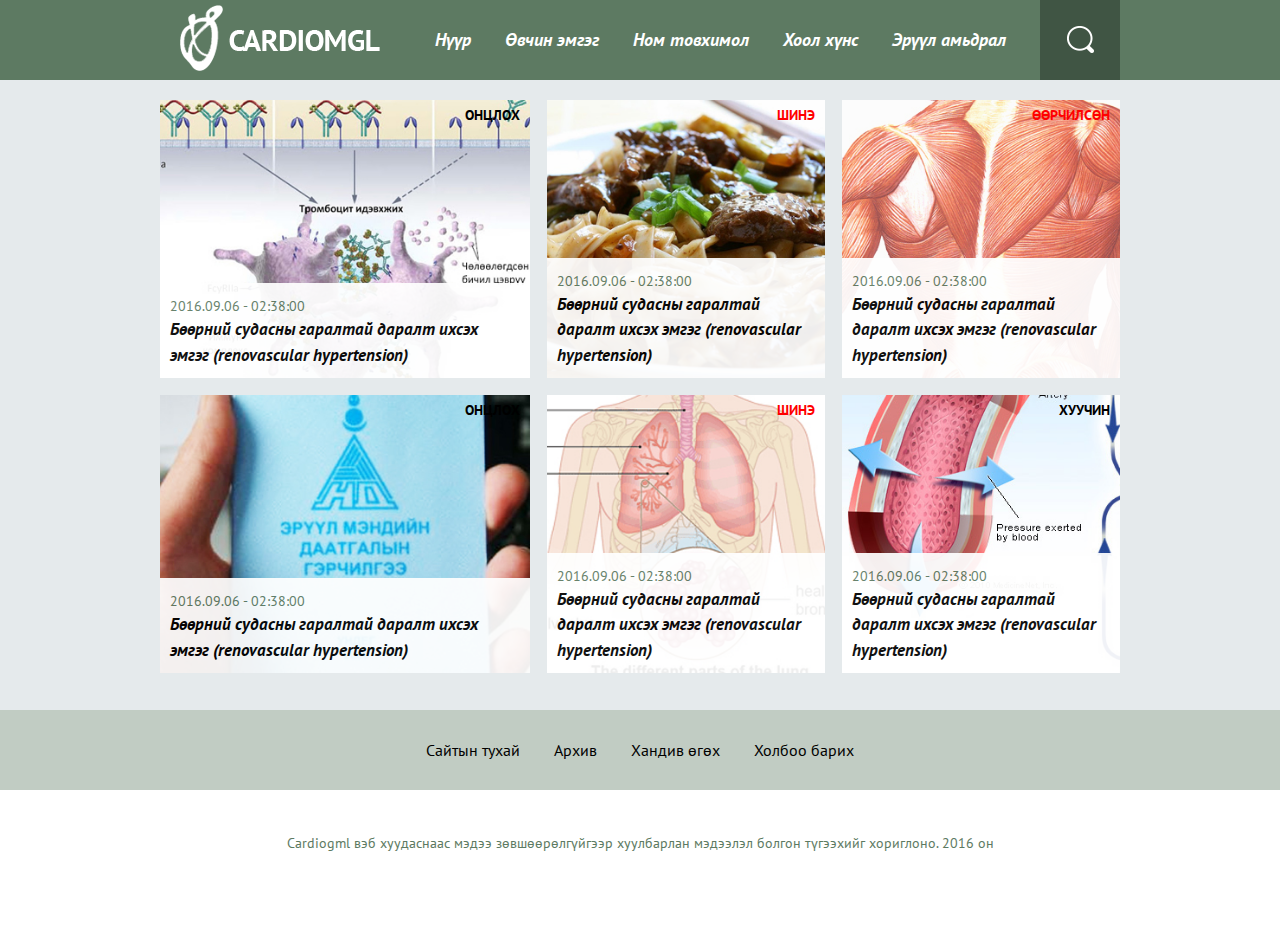
<file: cardiomgl/index.html>
<!DOCTYPE html>
<html>
<head>
	<meta charset="UTF-8">
	<meta name="description" content="Cardiology website">
	<meta name="keywords" content="Cardiomgl, Cardiology, Medicine">
	<meta name="author" content="Ts.Odhuu">
	<meta name="viewport" content="width=device-width, initial-scale=1.0">
	<title>Cardiomgl website</title>
	<link rel="stylesheet" type="text/css" href="css/styles.css">

</head>
<body>
	<header class="header">
		<div class="container">
			<span class="open_nav" onclick="openNav()">&#9776;</span>
			<div class="logo">
				<a href="#"><img src="images/cardiomgl_logo.png" alt="cardiomgl logo"></a>
			</div>
			<div id="mySidenav" class="sidenav">
				<a href="javascript:void(0)" class="closebtn" onclick="closeNav()">&times;</a>
				<a href="#">Нүүр</a>
				<a href="#">Өвчин эмгэг</a>
				<a href="#">Ном товхимол</a>
				<a href="#">Хоол хүнс</a>
				<a href="#">Эрүүл амьдрал</a>
			</div>
			<nav class="main_nav">
				<ul>
					<li><a href="#">Нүүр</a></li>
					<li><a href="#">Өвчин эмгэг</a></li>
					<li><a href="#">Ном товхимол</a></li>
					<li><a href="#">Хоол хүнс</a></li>
					<li><a href="#">Эрүүл амьдрал</a></li>
				</ul>
			</nav>
			<div class="search">
				<a href="#"><img src="images/search.png" alt="cardiomgl search"></a>
			</div>
		</div>
	</header>
	<main class="main">
		<div class="container">
			<div class="row">
				<div class="feature_article">
					<span class="feature_status">Онцлох</span>
					<a href="#"><img src="images/feature_article_image_1.jpg"></a>
					<div class="info">
						<div class="home_date">
							<span>2016.09.06 - 02:38:00</span>
						</div>
						<div class="home_title">
							<a href="#">Бөөрний судасны гаралтай даралт ихсэх эмгэг (renovascular hypertension)</a>
						</div>
					</div>
				</div>
				<div class="new_article">
					<span class="new_status">Шинэ</span>
					<a href="#"><img src="images/article_image_1.jpg"></a>
					<div class="info">
						<div class="home_date">
							<span>2016.09.06 - 02:38:00</span>
						</div>
						<div class="home_title">
							<a href="#">Бөөрний судасны гаралтай даралт ихсэх эмгэг (renovascular hypertension)</a>
						</div>
					</div>
				</div>
				<div class="new_article end">
					<span class="new_status">Өөрчилсөн</span>
					<a href="#"><img src="images/article_image_2.jpg"></a>
					<div class="info">
						<div class="home_date">
							<span>2016.09.06 - 02:38:00</span>
						</div>
						<div class="home_title">
							<a href="#">Бөөрний судасны гаралтай даралт ихсэх эмгэг (renovascular hypertension)</a>
						</div>
					</div>
				</div>
			</div>
			<div class="row">
				<div class="feature_article">
					<span class="feature_status">Онцлох</span>
					<a href="#"><img src="images/feature_article_image_2.jpg"></a>
					<div class="info">
						<div class="home_date">
							<span>2016.09.06 - 02:38:00</span>
						</div>
						<div class="home_title">
							<a href="#">Бөөрний судасны гаралтай даралт ихсэх эмгэг (renovascular hypertension)</a>
						</div>
					</div>
				</div>
				<div class="new_article">
					<span class="new_status">Шинэ</span>
					<a href="#"><img src="images/article_image_3.jpg"></a>
					<div class="info">
						<div class="home_date">
							<span>2016.09.06 - 02:38:00</span>
						</div>
						<div class="home_title">
							<a href="#">Бөөрний судасны гаралтай даралт ихсэх эмгэг (renovascular hypertension)</a>
						</div>
					</div>
				</div>
				<div class="new_article end">
					<span class="old_status">Хуучин</span>
					<a href="#"><img src="images/article_image_4.jpg"></a>
					<div class="info">
						<div class="home_date">
							<span>2016.09.06 - 02:38:00</span>
						</div>
						<div class="home_title">
							<a href="#">Бөөрний судасны гаралтай даралт ихсэх эмгэг (renovascular hypertension)</a>
						</div>
					</div>
				</div>
			</div>
			<div class="twitter"></div>
		</div>
	</main>
	<footer class="footer">
		<nav class="footer_nav">
			<div class="container">
				<ul>
					<li><a href="#">Сайтын тухай</a></li>
					<li><a href="#">Архив</a></li>
					<li><a href="#">Хандив өгөх</a></li>
					<li><a href="#">Холбоо барих</a></li>
				</ul>
			</div>
		</nav>
		<div class="copyright">
			<span>Cardiogml вэб хуудаснаас мэдээ зөвшөөрөлгүйгээр хуулбарлан мэдээлэл болгон түгээхийг хориглоно. 2016 он</span>
		</div>
	</footer>
	<script>
		function openNav() {
		    document.getElementById("mySidenav").style.width = "250px";
		    document.getElementById("main").style.marginLeft = "250px";
		    document.body.style.backgroundColor = "rgba(0,0,0,0.4)";
		}

		function closeNav() {
		    document.getElementById("mySidenav").style.width = "0";
		    document.getElementById("main").style.marginLeft= "0";
		    document.body.style.backgroundColor = "white";
		}
	</script>
</body>
</html>
</file>
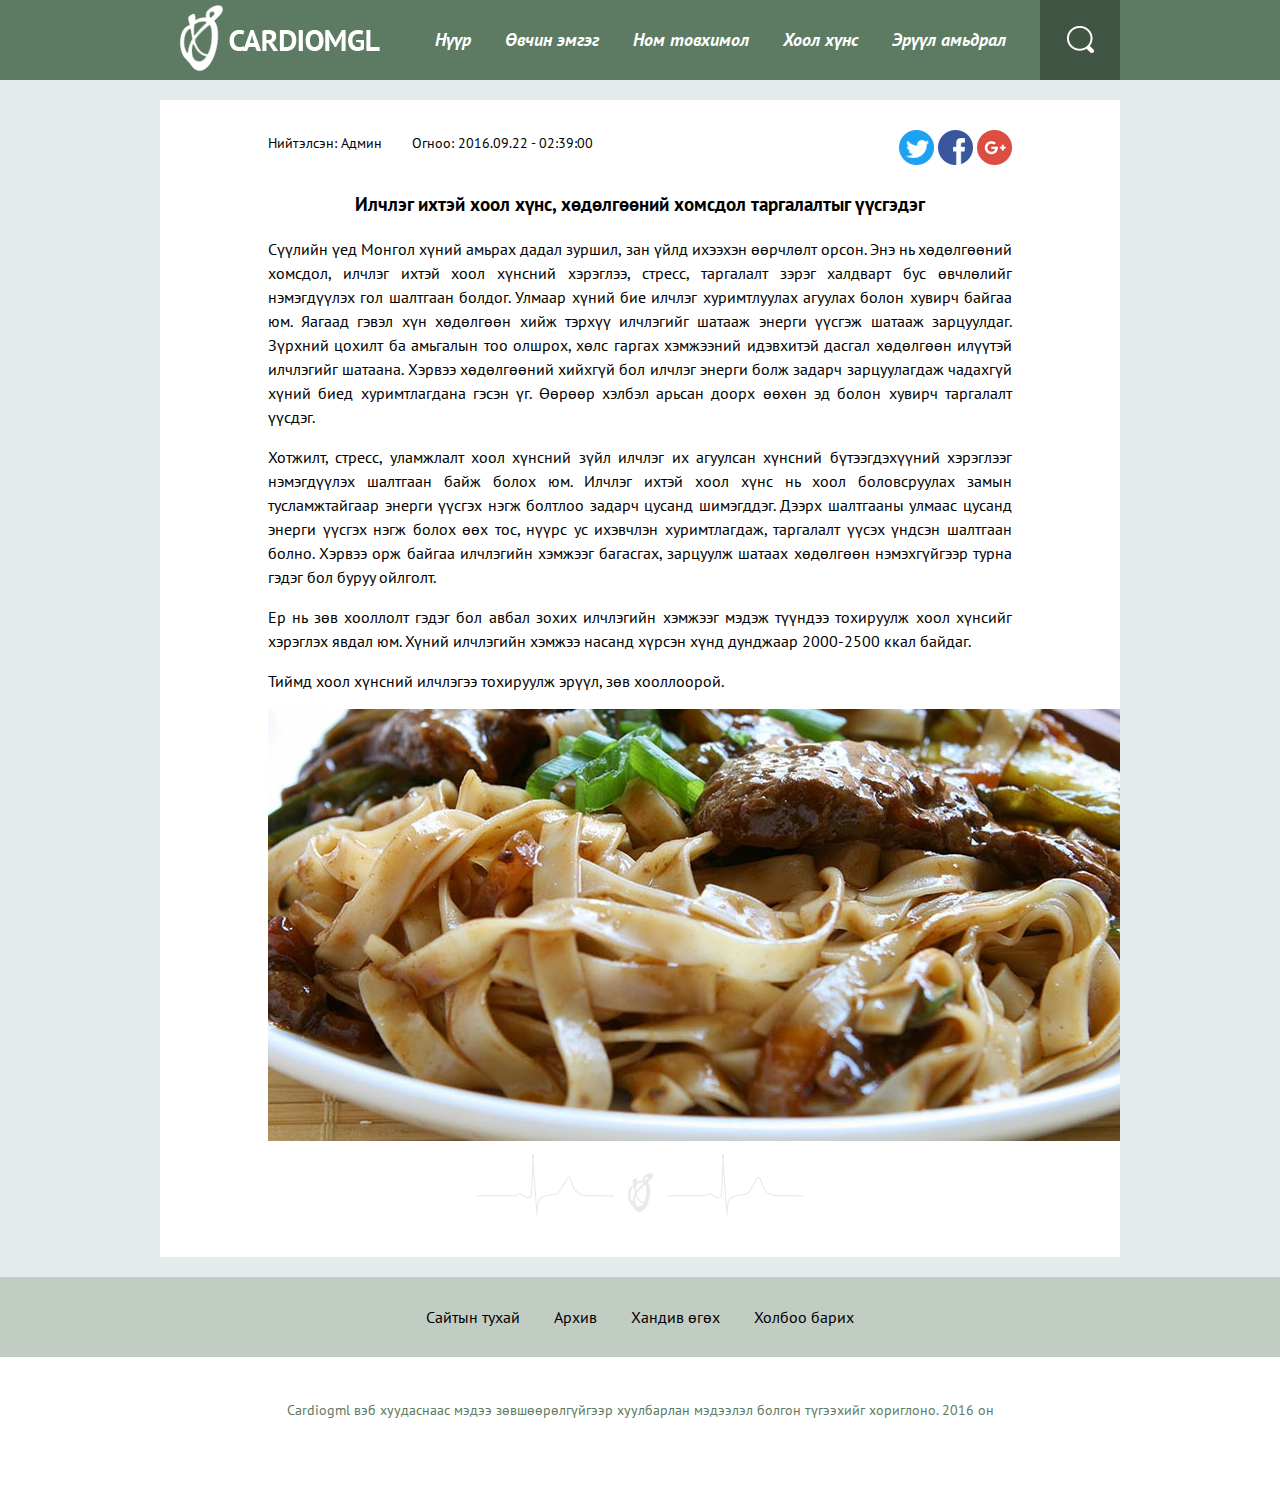
<file: cardiomgl/article.html>
<!DOCTYPE html>
<html>
<head>
	<meta charset="UTF-8">
	<meta name="description" content="Cardiology website">
	<meta name="keywords" content="Cardiomgl, Cardiology, Medicine">
	<meta name="author" content="Ts.Odhuu">
	<title>Cardiomgl website</title>
	<link rel="stylesheet" type="text/css" href="css/styles.css">

</head>
<body>
	<header class="header">
		<div class="container">
			<div class="logo">
				<a href="#"><img src="images/cardiomgl_logo.png" alt="cardiomgl logo"></a>
			</div>
			<nav class="main_nav">
				<ul>
					<li><a href="#">Нүүр</a></li>
					<li><a href="#">Өвчин эмгэг</a></li>
					<li><a href="#">Ном товхимол</a></li>
					<li><a href="#">Хоол хүнс</a></li>
					<li><a href="#">Эрүүл амьдрал</a></li>
				</ul>
			</nav>
			<div class="search">
				<a href="#"><img src="images/search.png" alt="cardiomgl search"></a>
			</div>
		</div>
	</header>
	<main class="main">
		<div class="container">
			<article class="paper">
				<header class="paper_header">
					<div class="info">
						<span class="author">Нийтэлсэн:  Админ</span><span class="date">Огноо:  2016.09.22 - 02:39:00</span>
					</div>
					<div class="share">
						<a class="twitter_b" href="#"><img src="images/twitter_b.png"></a>
						<a class="facebook_b" href="#"><img src="images/facebook_b.png"></a>
						<a class="googleplus_b" href="#"><img src="images/googleplus_b.png"></a>
					</div>
				</header>
				<h3>Илчлэг ихтэй хоол хүнс, хөдөлгөөний хомсдол таргалалтыг үүсгэдэг</h3>
				<p>Сүүлийн үед Монгол хүний амьрах дадал зуршил, зан үйлд ихээхэн өөрчлөлт орсон. Энэ нь хөдөлгөөний хомсдол, илчлэг ихтэй хоол хүнсний хэрэглээ, стресс, таргалалт зэрэг халдварт бус өвчлөлийг нэмэгдүүлэх гол шалтгаан болдог. Улмаар хүний бие илчлэг хуримтлуулах агуулах болон хувирч байгаа юм. Яагаад гэвэл хүн хөдөлгөөн хийж тэрхүү илчлэгийг шатааж энерги үүсгэж шатааж зарцуулдаг. Зүрхний цохилт ба амьгалын тоо олшрох, хөлс гаргах хэмжээний идэвхитэй дасгал хөдөлгөөн илүүтэй илчлэгийг шатаана. Хэрвээ хөдөлгөөний хийхгүй бол илчлэг энерги болж задарч зарцуулагдаж чадахгүй хүний биед хуримтлагдана гэсэн үг. Өөрөөр хэлбэл арьсан доорх өөхөн эд болон хувирч таргалалт үүсдэг. </p>
				<p>Хотжилт, стресс, уламжлалт хоол хүнсний зүйл илчлэг их агуулсан хүнсний бүтээгдэхүүний хэрэглээг нэмэгдүүлэх шалтгаан байж болох юм. Илчлэг ихтэй хоол хүнс нь хоол боловсруулах замын тусламжтайгаар энерги үүсгэх нэгж болтлоо задарч цусанд шимэгддэг. Дээрх шалтгааны улмаас цусанд энерги үүсгэх нэгж болох өөх тос, нүүрс ус ихэвчлэн хуримтлагдаж, таргалалт үүсэх үндсэн шалтгаан болно. Хэрвээ орж байгаа илчлэгийн хэмжээг багасгах, зарцуулж шатаах хөдөлгөөн нэмэхгүйгээр турна гэдэг бол буруу ойлголт.</p>
				<p>Ер нь зөв хооллолт гэдэг бол авбал зохих илчлэгийн хэмжээг мэдэж түүндээ тохируулж хоол хүнсийг хэрэглэх явдал юм. Хүний илчлэгийн хэмжээ насанд хүрсэн хүнд дунджаар 2000-2500 ккал байдаг.</p>
				<p>Тиймд хоол хүнсний илчлэгээ тохируулж эрүүл, зөв хооллоорой.</p>
				<img src="images/hool.jpg">
				<footer class="paper_footer"></footer>
			</article>
		</div>
	</main>
	<footer>
		<nav class="footer_nav">
			<div class="container">
				<ul>
					<li><a href="#">Сайтын тухай</a></li>
					<li><a href="#">Архив</a></li>
					<li><a href="#">Хандив өгөх</a></li>
					<li><a href="#">Холбоо барих</a></li>
				</ul>
			</div>
		</nav>
		<div class="copyright">
			<span>Cardiogml вэб хуудаснаас мэдээ зөвшөөрөлгүйгээр хуулбарлан мэдээлэл болгон түгээхийг хориглоно. 2016 он</span>
		</div>
	</footer>
</body>
</html>
</file>
<file: cardiomgl/css/styles.css>
@import 'https://fonts.googleapis.com/css?family=PT+Sans:400,400i,700,700i&subset=cyrillic-ext';
html, body {
  height: 100%;
  width: 100%;
  margin: 0;
  padding: 0;
  font-size: 100%;
  background-color: #e5eaec;
  font-family: 'PT Sans', sans-serif;
  line-height: 1.5; }

a {
  text-decoration: none;
  color: black; }
  a:visited {
    color: black; }
  a:hover {
    color: #5d7a62; }
  a:active {
    color: #5d7a62; }

ul, li {
  list-style-type: none;
  padding: 0; }

/*grid*/
.container {
  /*width: $screen_large;*/
  margin: 0 auto;
  overflow: hidden; }

.row {
  clear: left; }

/*header*/
.header {
  background-color: #5d7a62;
  height: 80px; }
  .header .logo {
    float: left;
    /*width: $screen_large/5;*/
    margin: 5px 20px; }
    .header .logo img {
      width: 100%;
      height: 100%; }
  .header .main_nav {
    float: left;
    margin: 10px 0 10px 20px; }
    .header .main_nav ul li {
      display: inline-block;
      margin: 0 15px; }
      .header .main_nav ul li a {
        font-size: 20px;
        font-weight: 700;
        font-style: italic;
        color: white; }
        .header .main_nav ul li a:hover {
          color: #ddd; }
  .header .search {
    float: right;
    /*width: $screen_large/10;*/ }
    .header .search a {
      display: block;
      float: right;
      width: 80px;
      height: 80px;
      background-color: #405544; }
      .header .search a img {
        margin: 26px 27px; }

/*main*/
.main {
  margin: 20px 0; }

.feature_article {
  position: relative;
  float: left;
  width: 428px;
  height: 321px;
  margin: 0 20px 20px 0; }
  .feature_article a img {
    width: 100%;
    height: 100%; }
  .feature_article .feature_status {
    position: absolute;
    top: 0;
    right: 0;
    margin: 5px 10px;
    font-size: 14px;
    font-weight: 700;
    color: black;
    text-transform: uppercase; }
  .feature_article .info {
    position: absolute;
    bottom: 0;
    padding: 10px;
    background-color: white;
    opacity: 0.93; }
    .feature_article .info .home_date span {
      font-size: 14px;
      color: #5d7a62; }
    .feature_article .info .home_title a {
      font-weight: 700;
      font-style: italic;
      color: black; }

.new_article {
  position: relative;
  float: left;
  width: 321px;
  height: 321px;
  margin: 0 20px 20px 0; }
  .new_article a img {
    width: 100%;
    height: 100%; }
  .new_article .new_status {
    position: absolute;
    top: 0;
    right: 0;
    margin: 5px 10px;
    font-size: 14px;
    font-weight: 700;
    color: red;
    text-transform: uppercase; }
  .new_article .old_status {
    position: absolute;
    top: 0;
    right: 0;
    margin: 5px 10px;
    font-size: 14px;
    font-weight: 700;
    color: black;
    text-transform: uppercase; }
  .new_article .info {
    position: absolute;
    bottom: 0;
    padding: 10px;
    background-color: white;
    opacity: 0.93; }
    .new_article .info .home_date span {
      font-size: 14px;
      color: #5d7a62; }
    .new_article .info .home_title a {
      font-weight: 700;
      font-style: italic;
      color: black; }

.end {
  margin-right: 0; }

/*footer*/
.footer_nav {
  height: 80px;
  background-color: #c1ccc3;
  text-align: center; }
  .footer_nav ul li {
    display: inline-block;
    margin: 12px 15px; }
    .footer_nav ul li a {
      font-size: 16px; }

.copyright {
  height: 104px;
  padding-top: 40px;
  text-align: center;
  background-color: white; }
  .copyright span {
    font-size: 14px;
    color: #5d7a62; }

/*aritlce*/
.paper {
  padding: 30px 108px;
  overflow: hidden;
  background-color: white; }
  .paper .paper_header {
    overflow: hidden; }
    .paper .paper_header .info {
      float: left; }
      .paper .paper_header .info .author {
        font-size: 14px;
        margin-right: 30px; }
      .paper .paper_header .info .date {
        font-size: 14px; }
    .paper .paper_header .share {
      float: right; }
  .paper h3 {
    text-align: center; }
  .paper p {
    text-align: justify; }
  .paper .paper_footer {
    height: 80px;
    background-image: url("../images/article_footer.png");
    background-repeat: no-repeat;
    background-position: center; }

.sidenav {
  display: none; }

.open_nav {
  display: none; }

/*responsive*/
@media screen and (min-width: 1367px) {
  .container {
    width: 1110px; }
  .info .home_title a {
    font-size: 18px; } }

@media only screen and (max-width: 1366px) {
  .container {
    width: 960px; }
  .header .main_nav ul li a {
    font-size: 18px; }
  .feature_article {
    width: 370px;
    height: 278px;
    margin: 0 17px 17px 0; }
  .new_article {
    width: 278px;
    height: 278px;
    margin: 0 17px 17px 0; }
  .info .home_title a {
    font-size: 17px; }
  .end {
    margin-right: 0; } }

@media only screen and (max-width: 960px) {
  .container {
    width: 720px; }
  .header {
    height: 62px; }
  .header .logo a {
    display: block;
    width: 140px; }
  .header .logo {
    margin: 5px 10px; }
  .header .main_nav ul li a {
    font-size: 16px; }
  .header .main_nav ul li {
    margin: 0 8px; }
  .header .main_nav {
    margin: 2px 0; }
  .header .search a {
    width: 62px;
    height: 62px; }
  .header .search a img {
    margin: 17px 18px; }
  .feature_article {
    width: 278px;
    height: 100%;
    margin: 0 12px 12px 0; }
  .new_article {
    width: 209px;
    height: 100%;
    margin: 0 12px 12px 0; }
  .info .home_title a {
    font-size: 16px; }
  .end {
    margin-right: 0; }
  .footer .footer_nav ul li {
    margin: 0 15px; }
  .footer .footer_nav ul li a {
    font-size: 15px; }
  .footer_nav {
    height: 60px; } }

@media only screen and (max-width: 720px) {
  .container {
    width: 480px; }
  .main_nav {
    display: none; }
  .main {
    margin: 20px 15px; }
  .feature_article {
    width: 100%;
    margin: 0 0 12px 0; }
  .new_article {
    width: 234px; }
  .footer {
    float: left; }
  .open_nav {
    display: block;
    font-size: 40px;
    cursor: pointer;
    float: left;
    color: white;
    margin: 0 6px; }
  .sidenav {
    display: block;
    height: 100%;
    width: 0;
    position: fixed;
    z-index: 1;
    top: 0;
    left: 0;
    background-color: #111;
    overflow-x: hidden;
    transition: 0.5s;
    padding-top: 60px; }
  .sidenav a {
    padding: 5px 5px 5px 20px;
    text-decoration: none;
    font-size: 18px;
    color: #818181;
    display: block;
    transition: 0.3s; }
  .sidenav a:hover, .offcanvas a:focus {
    color: #f1f1f1; }
  .sidenav .closebtn {
    position: absolute;
    top: 0;
    right: 25px;
    font-size: 36px;
    margin-left: 50px; }
  #main {
    transition: margin-left .5s;
    padding: 16px; } }
</file>
